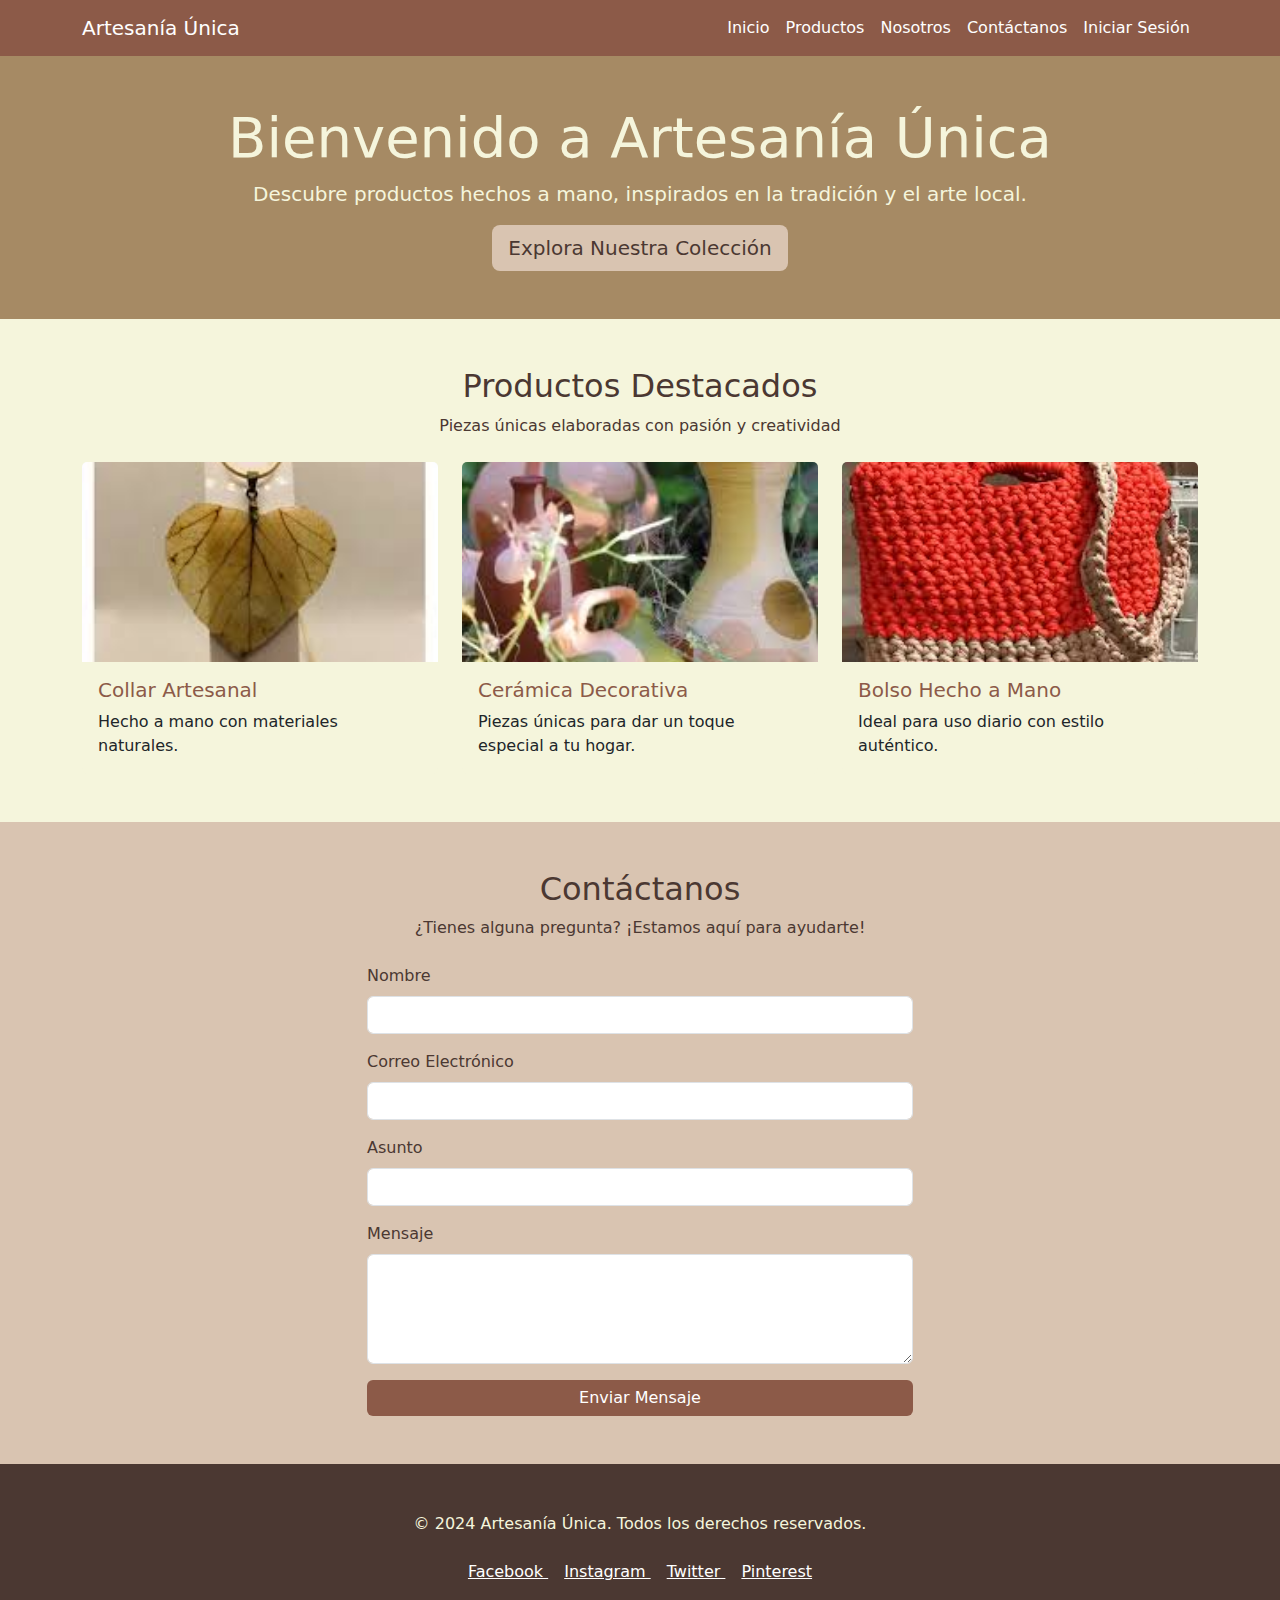
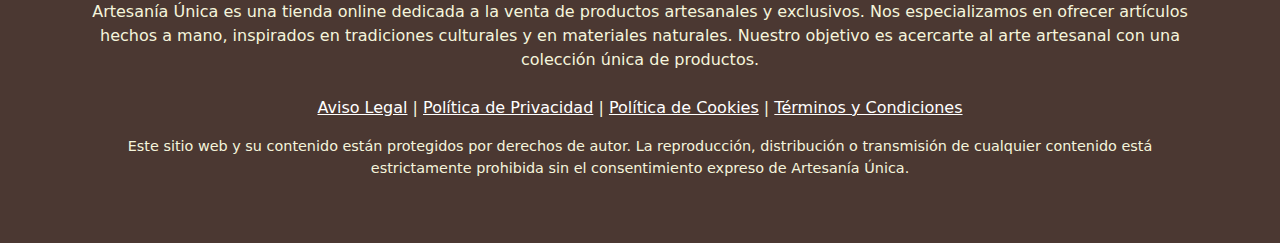
<file: index.html>
<!DOCTYPE html>
<html lang="en">

<head>
    <!-- Required meta tags -->
    <meta charset="utf-8" />
    <meta name="viewport" content="width=device-width, initial-scale=1" />

    <!-- Bootstrap CSS -->
    <link href="https://cdn.jsdelivr.net/npm/bootstrap@5.3.3/dist/css/bootstrap.min.css" rel="stylesheet"
        integrity="sha384-QWTKZyjpPEjISv5WaRU9OFeRpok6YctnYmDr5pNlyT2bRjXh0JMhjY6hW+ALEwIH" crossorigin="anonymous">
    <link href="./css/styles.css" rel="stylesheet" />

    <title>Ejercicio Git Flow</title>

</head>

<body>

    <nav class="navbar navbar-expand-lg">
        <div class="container">
            <a class="navbar-brand" href="#">Artesanía Única</a>
            <button class="navbar-toggler" type="button" data-bs-toggle="collapse" data-bs-target="#navbarNav"
                aria-controls="navbarNav" aria-expanded="false" aria-label="Toggle navigation">
                <span class="navbar-toggler-icon"></span>
            </button>
            <div class="collapse navbar-collapse" id="navbarNav">
                <ul class="navbar-nav ms-auto">
                    <li class="nav-item">
                        <a class="nav-link active" href="#">Inicio</a>
                    </li>
                    <li class="nav-item">
                        <a class="nav-link" href="#productos">Productos</a>
                    </li>
                    <li class="nav-item">
                        <a class="nav-link" href="#nosotros">Nosotros</a>
                    </li>
                    <li class="nav-item">
                        <a class="nav-link" href="#contacto">Contáctanos</a>
                    </li>
                    <li class="nav-item">
                        <a class="nav-link" href="#" data-bs-toggle="modal" data-bs-target="#loginModal">Iniciar Sesión</a>
                    </li>
                </ul>
            </div>
        </div>
    </nav>

    <section class="hero-section text-center py-5">
        <div class="container">
            <h1 class="display-4">Bienvenido a Artesanía Única</h1>
            <p class="lead">Descubre productos hechos a mano, inspirados en la tradición y el arte local.</p>
            <a href="#productos" class="btn btn-light btn-lg">Explora Nuestra Colección</a>
        </div>
    </section>

    <section class="container py-5" id="productos">
        <div class="text-center mb-4">
            <h2>Productos Destacados</h2>
            <p>Piezas únicas elaboradas con pasión y creatividad</p>
        </div>
        <div class="row g-4">
            <div class="col-md-4">
                <div class="card">
                    <img src="./images/collar.jpg" class="card-img-top fixed-image" alt="Collar Artesanal">
                    <div class="card-body">
                        <h5 class="card-title">Collar Artesanal</h5>
                        <p class="card-text">Hecho a mano con materiales naturales.</p>
                    </div>
                </div>
            </div>
            <div class="col-md-4">
                <div class="card">
                    <img src="./images/ceramica.jpg" class="card-img-top fixed-image" alt="Cerámica Decorativa">
                    <div class="card-body">
                        <h5 class="card-title">Cerámica Decorativa</h5>
                        <p class="card-text">Piezas únicas para dar un toque especial a tu hogar.</p>
                    </div>
                </div>
            </div>
            <div class="col-md-4">
                <div class="card">
                    <img src="./images/bolso.jpg" class="card-img-top fixed-image" alt="Bolso Hecho a Mano">
                    <div class="card-body">
                        <h5 class="card-title">Bolso Hecho a Mano</h5>
                        <p class="card-text">Ideal para uso diario con estilo auténtico.</p>
                    </div>
                </div>
            </div>
        </div>
    </section>



    <section class="contact-section py-5" id="contacto">
        <div class="text-center mb-4">
            <h2>Contáctanos</h2>
            <p>¿Tienes alguna pregunta? ¡Estamos aquí para ayudarte!</p>
        </div>
        <div class="container">
            <div class="row justify-content-center">
                <div class="col-lg-6 col-md-8 col-12">
                    <form id="contactForm" class="needs-validation" novalidate>
                        <div class="mb-3">
                            <label for="name" class="form-label">Nombre</label>
                            <input type="text" class="form-control" id="name" required>
                            <div class="invalid-feedback">Por favor, introduce tu nombre.</div>
                        </div>
                        <div class="mb-3">
                            <label for="email" class="form-label">Correo Electrónico</label>
                            <input type="email" class="form-control" id="email" required>
                            <div class="invalid-feedback">Por favor, introduce un correo electrónico válido.</div>
                        </div>
                        <div class="mb-3">
                            <label for="subject" class="form-label">Asunto</label>
                            <input type="text" class="form-control" id="subject" required>
                            <div class="invalid-feedback">Por favor, introduce el asunto.</div>
                        </div>
                        <div class="mb-3">
                            <label for="message" class="form-label">Mensaje</label>
                            <textarea class="form-control" id="message" rows="4" required></textarea>
                            <div class="invalid-feedback">Por favor, introduce tu mensaje.</div>
                        </div>
                        <button type="submit" class="btn btn-primary w-100">Enviar Mensaje</button>
                    </form>
                </div>
            </div>
        </div>
    </section>

    <!-- Modal de inicio de sesión -->
    <div class="modal fade" id="loginModal" tabindex="-1" aria-labelledby="loginModalLabel" aria-hidden="true">
        <div class="modal-dialog">
            <div class="modal-content">
                <div class="modal-header">
                    <h5 class="modal-title" id="loginModalLabel">Iniciar Sesión</h5>
                    <button type="button" class="btn-close" data-bs-dismiss="modal" aria-label="Close"></button>
                </div>
                <div class="modal-body">
                    <form id="loginForm" novalidate>
                        <div class="mb-3">
                            <label for="email" class="form-label">Correo Electrónico</label>
                            <input type="email" class="form-control" id="email" required>
                            <div class="invalid-feedback">Por favor, ingresa un correo válido.</div>
                        </div>
                        <div class="mb-3">
                            <label for="password" class="form-label">Contraseña</label>
                            <input type="password" class="form-control" id="password" required>
                            <div class="invalid-feedback">Por favor, ingresa tu contraseña.</div>
                        </div>
                        <button type="submit" class="btn btn-primary w-100">Ingresar</button>
                    </form>
                </div>
            </div>
        </div>
    </div>

    <footer class="text-center py-5" style="background-color: #4b3832; color: #f5f5dc;">
        <div class="container">
            <p class="mb-4">&copy; 2024 Artesanía Única. Todos los derechos reservados.</p>

            <!-- Redes Sociales -->
            <div class="mb-3">
                <a href="https://facebook.com" target="_blank" class="text-white me-3">
                    <i class="bi bi-facebook"></i> Facebook
                </a>
                <a href="https://instagram.com" target="_blank" class="text-white me-3">
                    <i class="bi bi-instagram"></i> Instagram
                </a>
                <a href="https://twitter.com" target="_blank" class="text-white me-3">
                    <i class="bi bi-twitter"></i> Twitter
                </a>
                <a href="https://pinterest.com" target="_blank" class="text-white">
                    <i class="bi bi-pinterest"></i> Pinterest
                </a>
            </div>

            <!-- Información de la empresa -->
            <p>Artesanía Única es una tienda online dedicada a la venta de productos artesanales y exclusivos. Nos
                especializamos en ofrecer artículos hechos a mano, inspirados en tradiciones culturales y en materiales
                naturales. Nuestro objetivo es acercarte al arte artesanal con una colección única de productos.</p>

            <!-- Enlaces legales -->
            <p class="mt-4">
                <a href="#" class="text-white">Aviso Legal</a> |
                <a href="#" class="text-white">Política de Privacidad</a> |
                <a href="#" class="text-white">Política de Cookies</a> |
                <a href="#" class="text-white">Términos y Condiciones</a>
            </p>

            <!-- Licencia -->
            <p class="mt-3" style="font-size: 0.9em;">
                Este sitio web y su contenido están protegidos por derechos de autor. La reproducción, distribución o
                transmisión de cualquier contenido está estrictamente prohibida sin el consentimiento expreso de
                Artesanía
                Única.
            </p>
        </div>
    </footer>



    <!-- Optional JavaScript; choose one of the two! -->

    <!-- Option 1: Bootstrap Bundle with Popper -->
    <script src="js/bootstrap.bundle.min.js"></script>
    <script src="./js/codigo.js"></script>

    <!-- Option 2: Separate Popper and Bootstrap JS -->
    <!--
    <script src="https://cdn.jsdelivr.net/npm/@popperjs/core@2.11.8/dist/umd/popper.min.js" integrity="sha384-I7E8VVD/ismYTF4hNIPjVp/Zjvgyol6VFvRkX/vR+Vc4jQkC+hVqc2pM8ODewa9r" crossorigin="anonymous"></script>
<script src="https://cdn.jsdelivr.net/npm/bootstrap@5.3.3/dist/js/bootstrap.min.js" integrity="sha384-0pUGZvbkm6XF6gxjEnlmuGrJXVbNuzT9qBBavbLwCsOGabYfZo0T0to5eqruptLy" crossorigin="anonymous"></script>
    -->
</body>

</html>
</file>
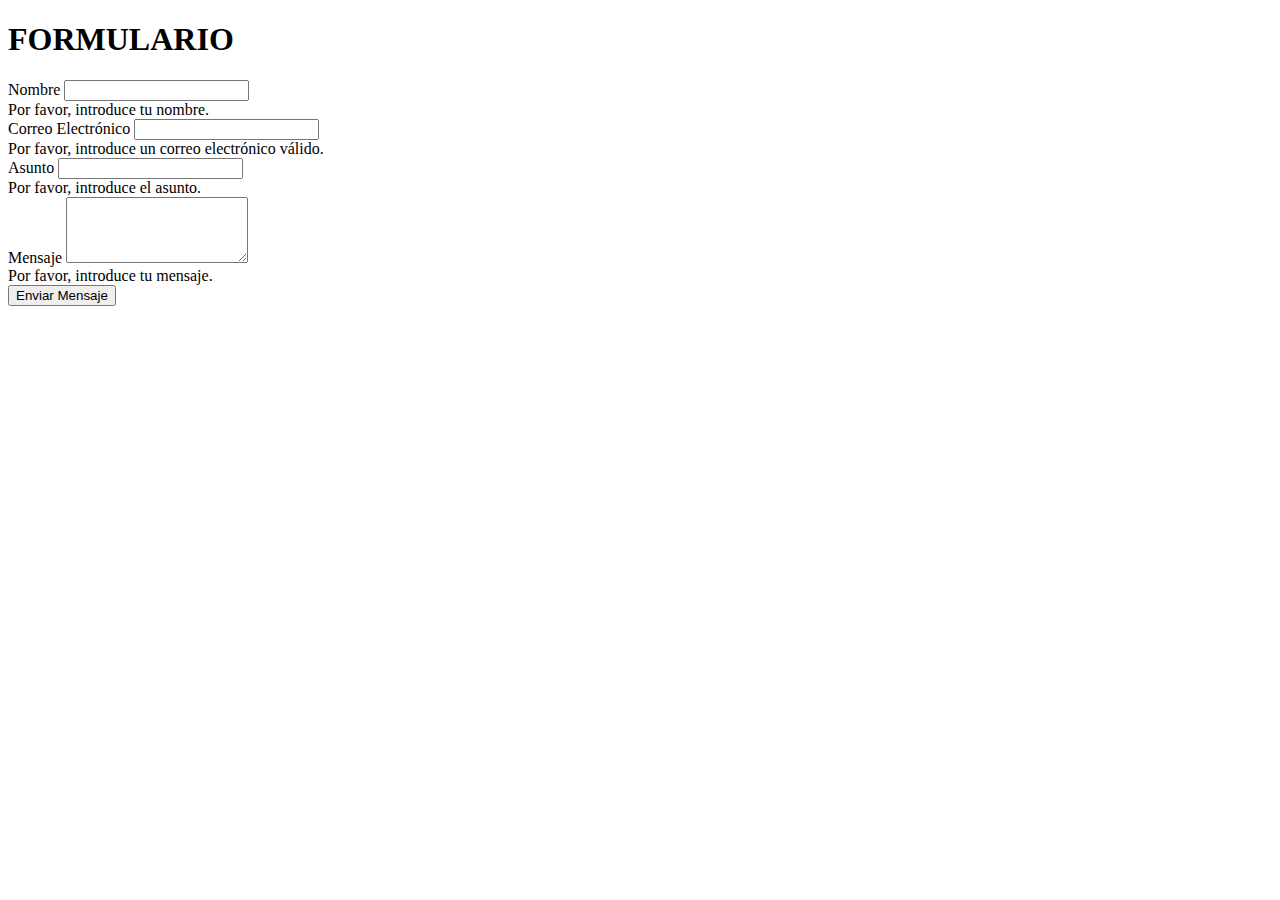
<file: formulario.html>
<!DOCTYPE html>
<html lang="en">
<head>
    <meta charset="UTF-8">
    <meta name="viewport" content="width=<div class="container">
        
    <title>Document</title>
</head>
<body>
    <h1>FORMULARIO</h1>
    <div class="container">
        <div class="row justify-content-center">
            <div class="col-lg-6 col-md-8 col-12">
                <form id="contactForm" class="needs-validation" novalidate>
                    <div class="mb-3">
                        <label for="name" class="form-label">Nombre</label>
                        <input type="text" class="form-control" id="name" required>
                        <div class="invalid-feedback">Por favor, introduce tu nombre.</div>
                    </div>
                    <div class="mb-3">
                        <label for="email" class="form-label">Correo Electrónico</label>
                        <input type="email" class="form-control" id="email" required>
                        <div class="invalid-feedback">Por favor, introduce un correo electrónico válido.</div>
                    </div>
                    <div class="mb-3">
                        <label for="subject" class="form-label">Asunto</label>
                        <input type="text" class="form-control" id="subject" required>
                        <div class="invalid-feedback">Por favor, introduce el asunto.</div>
                    </div>
                    <div class="mb-3">
                        <label for="message" class="form-label">Mensaje</label>
                        <textarea class="form-control" id="message" rows="4" required></textarea>
                        <div class="invalid-feedback">Por favor, introduce tu mensaje.</div>
                    </div>
                    <button type="submit" class="btn btn-primary w-100">Enviar Mensaje</button>
                </form>
            </div>
        </div>
    </div>
</body>
</html>
</file>
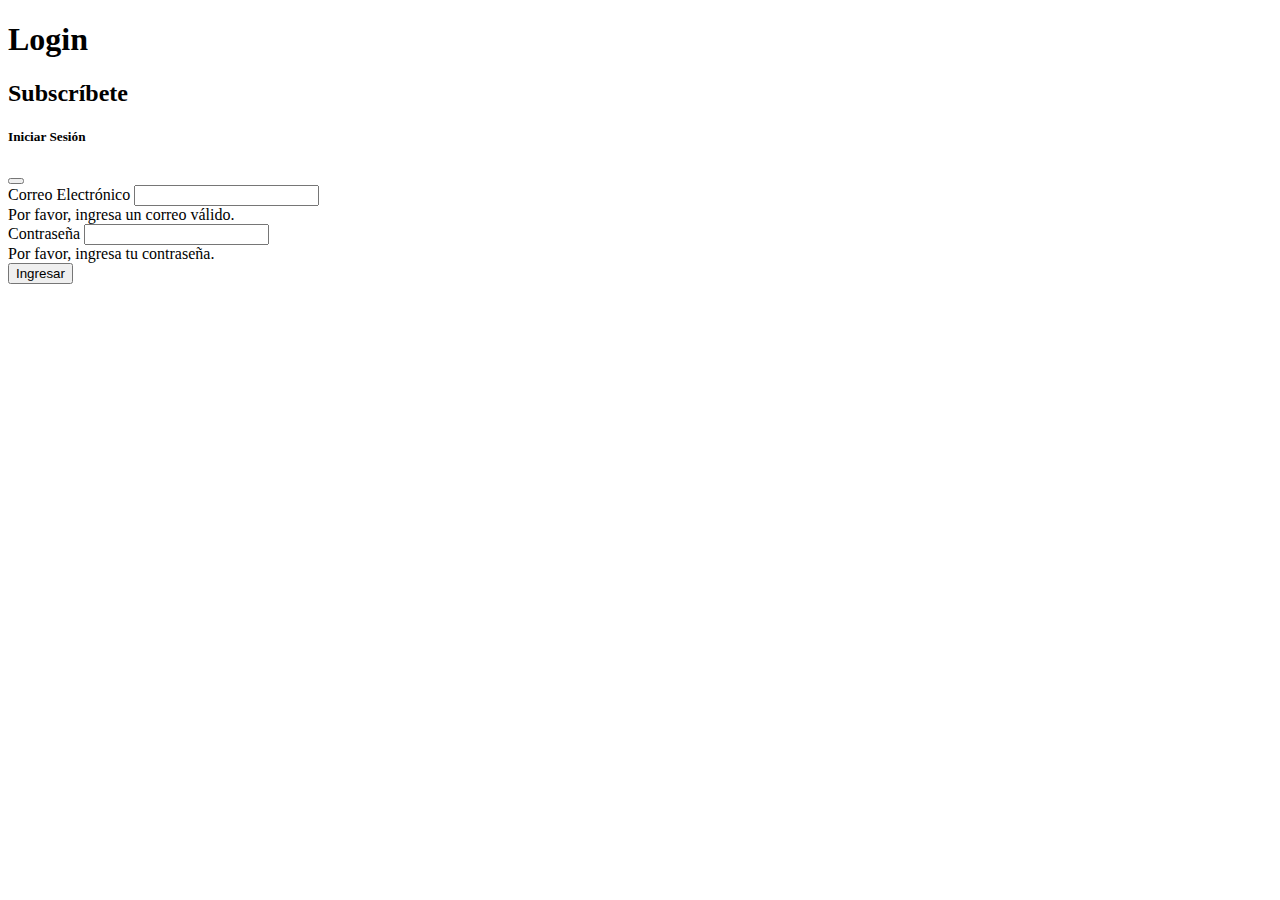
<file: login.html>
<!DOCTYPE html>
<html lang="en">
<head>
    <meta charset="UTF-8">
    <meta name="viewport" content="width=device-width, initial-scale=1.0">
    <title>Document</title>
</head>
<body>
    <h1>Login</h1>
    <h2>Subscríbete</h2>
    <div class="modal fade" id="loginModal" tabindex="-1" aria-labelledby="loginModalLabel" aria-hidden="true">
        <div class="modal-dialog">
            <div class="modal-content">
                <div class="modal-header">
                    <h5 class="modal-title" id="loginModalLabel">Iniciar Sesión</h5>
                    <button type="button" class="btn-close" data-bs-dismiss="modal" aria-label="Close"></button>
                </div>
                <div class="modal-body">
                    <form id="loginForm" novalidate>
                        <div class="mb-3">
                            <label for="email" class="form-label">Correo Electrónico</label>
                            <input type="email" class="form-control" id="email" required>
                            <div class="invalid-feedback">Por favor, ingresa un correo válido.</div>
                        </div>
                        <div class="mb-3">
                            <label for="password" class="form-label">Contraseña</label>
                            <input type="password" class="form-control" id="password" required>
                            <div class="invalid-feedback">Por favor, ingresa tu contraseña.</div>
                        </div>
                        <button type="submit" class="btn btn-primary w-100">Ingresar</button>
                    </form>
                </div>
            </div>
        </div>
    </div>
</body>
</html>
</file>
<file: css/styles.css>
body {
  background-color: #f5f5dc;
  /* Beige claro */
  color: #4b3832;
  /* Marrón oscuro */
}

.navbar {
  background-color: #8c5a48;
  /* Marrón cálido */
}

.navbar-brand,
.navbar-nav .nav-link {
  color: #fff !important;
}

.navbar-nav .nav-link:hover {
  color: #d9c4b1 !important;
  /* Beige claro para efecto hover */
}

.hero-section {
  background-color: #a68a64;
  /* Marrón arena */
  color: #f5f5dc;
  /* Texto en beige claro */
}

.btn-light {
  background-color: #d9c4b1;
  /* Beige */
  color: #4b3832;
  border: none;
}

.btn-light:hover {
  background-color: #c1a98d;
  /* Beige oscuro */
  color: #4b3832;
}

.card {
  background-color: #f5f5dc;
  /* Fondo de las tarjetas en beige claro */
  border: none;
}

.card-title {
  color: #8c5a48;
  /* Marrón cálido */
}

.contact-section {
  background-color: #d9c4b1;
  /* Fondo beige */
  color: #4b3832;
}

.btn-primary {
  background-color: #8c5a48;
  /* Marrón cálido */
  border: none;
}

.btn-primary:hover {
  background-color: #a68a64;
  /* Marrón arena */
}

footer {
  background-color: #4b3832;
  /* Marrón oscuro */
  color: #f5f5dc;
}

footer a {
  color: #d9c4b1;
}

/* Ajuste de altura para imágenes en tarjetas */
.fixed-image {
  height: 200px;
  object-fit: cover;
  width: 100%;
}
</file>
